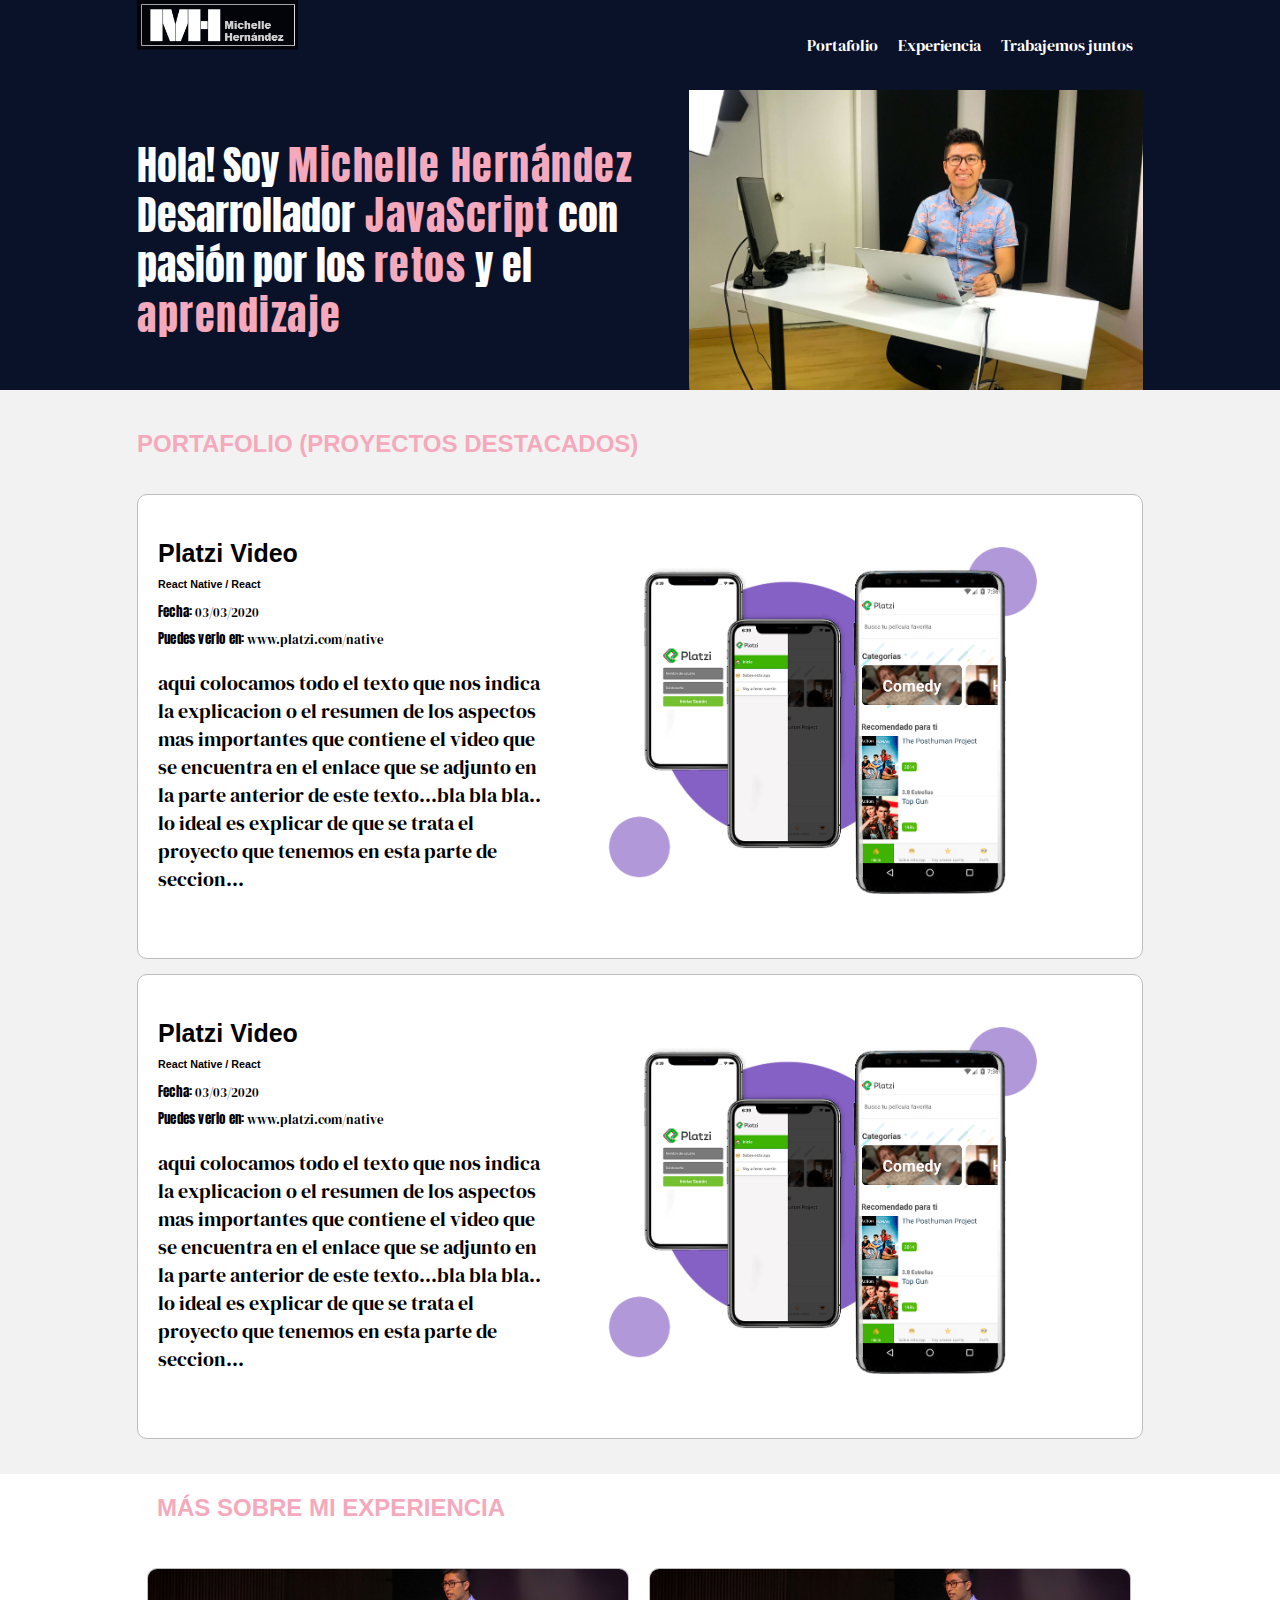
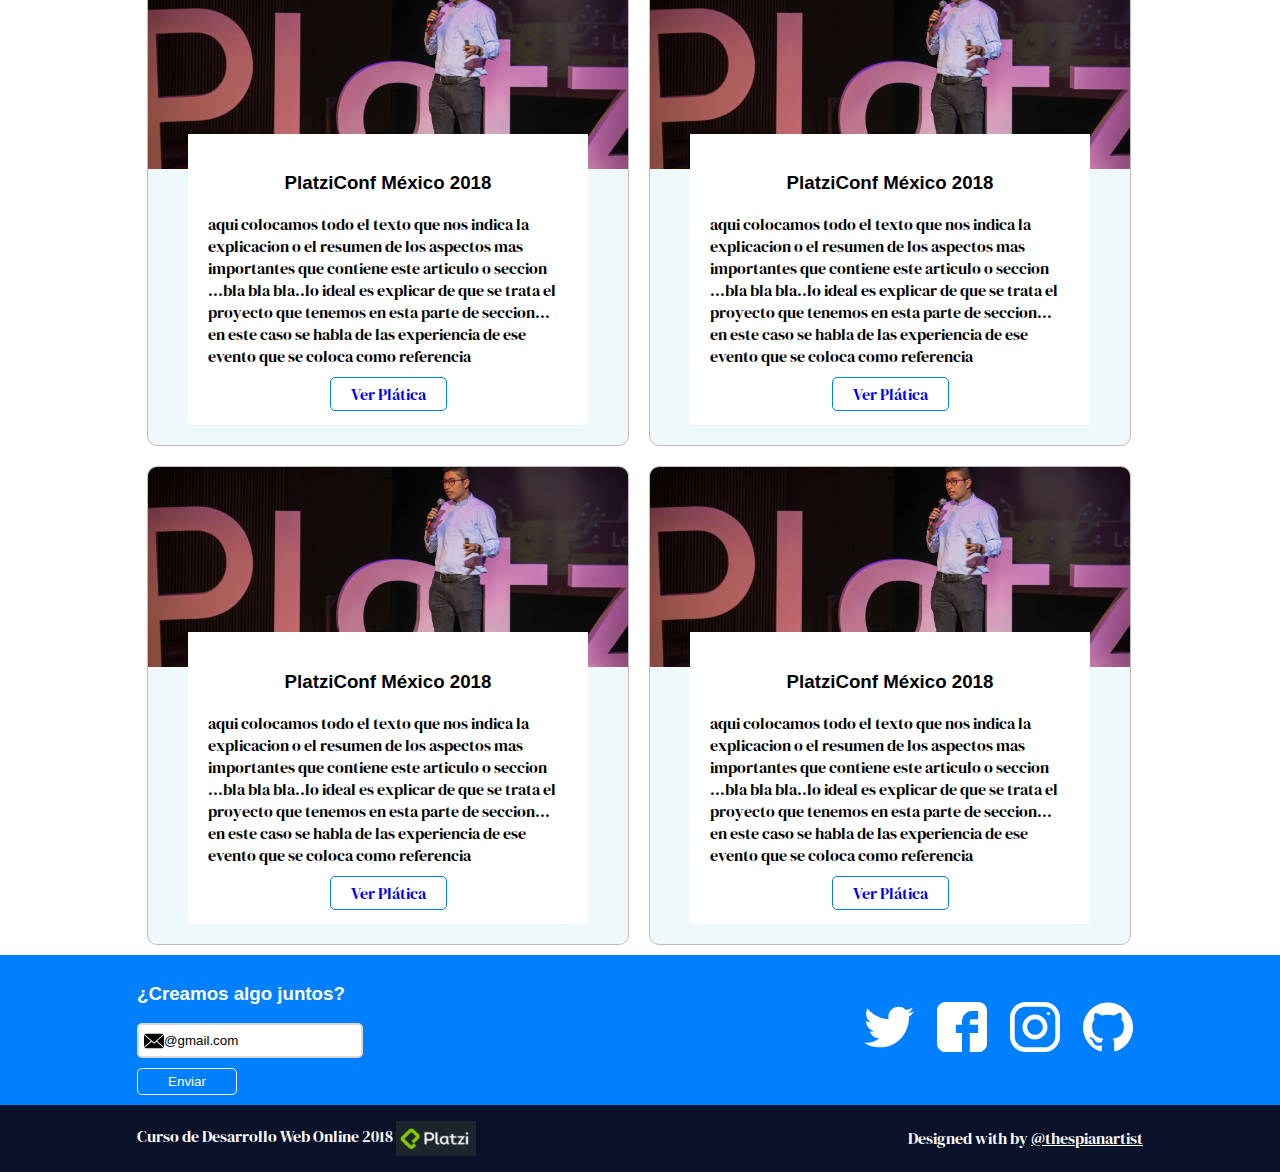
<file: index.html>
<!DOCTYPE html>
<html lang="es">
<head>
	<meta charset="UTF-8">
	<meta name="viewport" content="width=device-windth, initial-scale=1.0">
	<meta http-equiv="X-UA-Compatible" content="ie=edge">
	
	<title>Michelle Hernández</title>
	
	<link rel="icon" type="image/png" href="Imagenes/favicon_michelle.png"/><!--el icono que aparece en la pestaña de la ventana-->
	<link href="https://fonts.googleapis.com/css?family=Anton|DM+Serif+Display:400i&display=swap" rel="stylesheet">
	<link rel="stylesheet" href="Css/estilos.css">
</head>
<body>


<div class="flexbox">
	<div class="box"></div>

</div>


	<header class="header">
		<div class="container">
			<figure class="logo"><!--contenedor de la imagen-->
<!-- en "img" se coloca el atributo "alt" = a su valor, para que la imagen tenga un texto alternaivo y "src" es la ruta donde
se encuentra la imagen, sea en la fuente o en el mismo equipo-->
				<img src="Imagenes/logo_michelle.png" height="50px" alt="logo de http://michellehernandez.com">
			</figure>
			<nav class="menu"><!--la etiqueta "nav" se usa para menu de navegacion-->
			<ol>
				<li>
<!--ejemplo-->
					<!--<a class="link" href="./prueba/portafolio.html">Portafolio</a><!--la etiqueta "a" se usa para enlaces o ancla, puede ser interna o externa y el atributo "href"
					nos coloca el texto en color y subrayado para indicar que nos redirecciona a otro lado sea interior o exterior de la pag-->	
					<a class="link" href="#portafolio">Portafolio</a> <!--me manda a esa seccion-->
				</li>
				<li>
					<a class="link" href="#experiencia">Experiencia</a>
				</li>
				<li>
					<a class="link" href="#contacto">Trabajemos juntos</a>
				</li>
			</ol>
			</nav>
		</div>
	</header>
	<section class="hero"> <!--se coloca "hero" que sinifica heroe como para saber que es nuestra parte principal-->
		<div class="container">
		<h1>Hola! Soy <strong>Michelle Hernández</strong><br/>Desarrollador<strong> JavaScript</strong> con<br/>pasión por los <strong>retos</strong>
		y el <strong>aprendizaje</strong></h1>
		<img class="hero-image" src="Imagenes/hero.jpg" width="500" height="300" alt="imagen principal"> <!--imagen de portada-->
	</section>
	
	<section id="portafolio" class="portfolio">
		<div class="container">
			<h2>Portafolio (Proyectos Destacados)</h2>
			<article class="project">
				<div class="project-details">
					<h3 class="project-title">Platzi Video</h3>
					<h6 class="project-course">React Native / React</h6>
					<p class="project-date"><small><strong>Fecha:</strong> 03/03/2020</small></p>
					<p class="project-url"><small><strong>Puedes verlo en:</strong> www.platzi.com/native</small></p>
					<p class="project-description">aqui colocamos todo el texto que nos indica la explicacion o el resumen de los aspectos mas importantes
					que contiene el video que se encuentra en el enlace que se adjunto en la parte anterior de este texto...bla bla bla..
					lo ideal es explicar de que se trata el proyecto que tenemos en esta parte de seccion...</p>
				</div>
				<figure class="project-imageContainer">
					<img class="project-image" src="Imagenes/platzi-video-react-native.png" alt="Proyecto del curso de React Native" width="500">
				</figure>
			</article>
		
			<article class="project">
				<div class="project-details">
					<h3 class="project-title">Platzi Video</h3>
					<h6 class="project-course">React Native / React</h6>
					<p class="project-date"><small><strong>Fecha:</strong> 03/03/2020</small></p>
					<p class="project-url"><small><strong>Puedes verlo en:</strong> www.platzi.com/native</small></p>
					<p class="project-description">aqui colocamos todo el texto que nos indica la explicacion o el resumen de los aspectos mas importantes
				que contiene el video que se encuentra en el enlace que se adjunto en la parte anterior de este texto...bla bla bla..
				lo ideal es explicar de que se trata el proyecto que tenemos en esta parte de seccion...</p>
				</div>
				<figure class="project-imageContainer">
					<img class="project-image" src="Imagenes/platzi-video-react-native.png" alt="Proyecto del curso de React Native" width="500">
				</figure>
			</article>
		</div>
	</section>
	
	<div class="container">
		<h2 class="event-list-title">Más sobre mi experiencia</h2>
		<section id="experiencia" class="event-list">
			<article class="event">
				<figure class="event-imageContainer"><!--contenedor de la imagen-->
					<img class="event-image" src="Imagenes/platzi-conf.jpg" width="500">
				</figure>
				<div class="event-details">
					<h3 class="event-title">PlatziConf México 2018</h3>
					<p class="event-description">aqui colocamos todo el texto que nos indica la explicacion o el resumen de los aspectos mas importantes
					que contiene este articulo o seccion ...bla bla bla..lo ideal es explicar de que se trata el proyecto que tenemos en esta parte de seccion...
					en este caso se habla de las experiencia de ese evento que se coloca como referencia</p>
					<a class="event-url" href="https://www.youtube.com/watch?v=D0tMsf72LLw" target="_blank">Ver Plática</a>
					<!-- el atributo "target" con el valor "blank" nos ayuda abrir una pagina adicional de la principal-->
				</div>
			</article>
			<article class="event">
				<figure class="event-imageContainer"><!--contenedor de la imagen-->
					<img class="event-image" src="Imagenes/platzi-conf.jpg" width="500">
				</figure>
				<div class="event-details">
					<h3 class="event-title">PlatziConf México 2018</h3>
					<p class="event-description">aqui colocamos todo el texto que nos indica la explicacion o el resumen de los aspectos mas importantes
					que contiene este articulo o seccion ...bla bla bla..lo ideal es explicar de que se trata el proyecto que tenemos en esta parte de seccion...
					en este caso se habla de las experiencia de ese evento que se coloca como referencia</p>
					<a class="event-url" href="https://www.youtube.com/watch?v=D0tMsf72LLw" target="_blank">Ver Plática</a>
					<!-- el atributo "target" con el valor "blank" nos ayuda abrir una pagina adicional de la principal-->
				</div>
			</article>
			<article class="event">
				<figure class="event-imageContainer"><!--contenedor de la imagen-->
					<img class="event-image" src="Imagenes/platzi-conf.jpg" width="500">
				</figure>
				<div class="event-details">
					<h3 class="event-title">PlatziConf México 2018</h3>
					<p class="event-description">aqui colocamos todo el texto que nos indica la explicacion o el resumen de los aspectos mas importantes
					que contiene este articulo o seccion ...bla bla bla..lo ideal es explicar de que se trata el proyecto que tenemos en esta parte de seccion...
					en este caso se habla de las experiencia de ese evento que se coloca como referencia</p>
					<a class="event-url" href="https://www.youtube.com/watch?v=D0tMsf72LLw" target="_blank">Ver Plática</a>
					<!-- el atributo "target" con el valor "blank" nos ayuda abrir una pagina adicional de la principal-->
				</div>
			</article>
			<article class="event">
				<figure class="event-imageContainer"><!--contenedor de la imagen-->
					<img class="event-image" src="Imagenes/platzi-conf.jpg" width="500">
				</figure>
				<div class="event-details">
					<h3 class="event-title">PlatziConf México 2018</h3>
					<p class="event-description">aqui colocamos todo el texto que nos indica la explicacion o el resumen de los aspectos mas importantes
					que contiene este articulo o seccion ...bla bla bla..lo ideal es explicar de que se trata el proyecto que tenemos en esta parte de seccion...
					en este caso se habla de las experiencia de ese evento que se coloca como referencia</p>
					<a class="event-url" href="https://www.youtube.com/watch?v=D0tMsf72LLw" target="_blank">Ver Plática</a>
					<!-- el atributo "target" con el valor "blank" nos ayuda abrir una pagina adicional de la principal-->
				</div>
			</article>
		</div>
	</section>
	
	<section id="contacto" class="contac">
		<div class="container">
			<form action="/suscripcion/" class="form-email"> <!--el atributa "action" indica a donde ira la informacion-->
				<h3>¿Creamos algo juntos?</h3>
				<!--<label for="email">Déja tu email aqui</label>-->
				<input type="text" placeholder="Déjame tu email" value="@gmail.com" id="email"><!--en este caso "value" sustituye a "placeholder" y es un texto editable-->
				<!--<input type="submit" value="texto del botón">-->
				<button>Enviar</button>
			</form>
			<div class="social">
				<a href="https://twitter.com" class="social-link twitter"></a>
				<a href="https://facebook.com" class="social-link facebook"></a>
				<a href="https://instagram.com" class="social-link instagram"></a>
				<a href="https://github.com" class="social-link github"></a>
			</div>
		</div>
	</section>
	
	<footer class="footer">
		<div class="container">
			<div>
				<p>Curso de Desarrollo Web Online 2018 <img src="Imagenes/platzi.png" width="80px" alt="Logo de platzi"></p>
			</div>
			<div>
				<p>Designed with by <a href="https://twitter.com/thespianartist">@thespianartist</a></p>
			</div>
		</div>
	</footer>
</body>
</html>
</file>
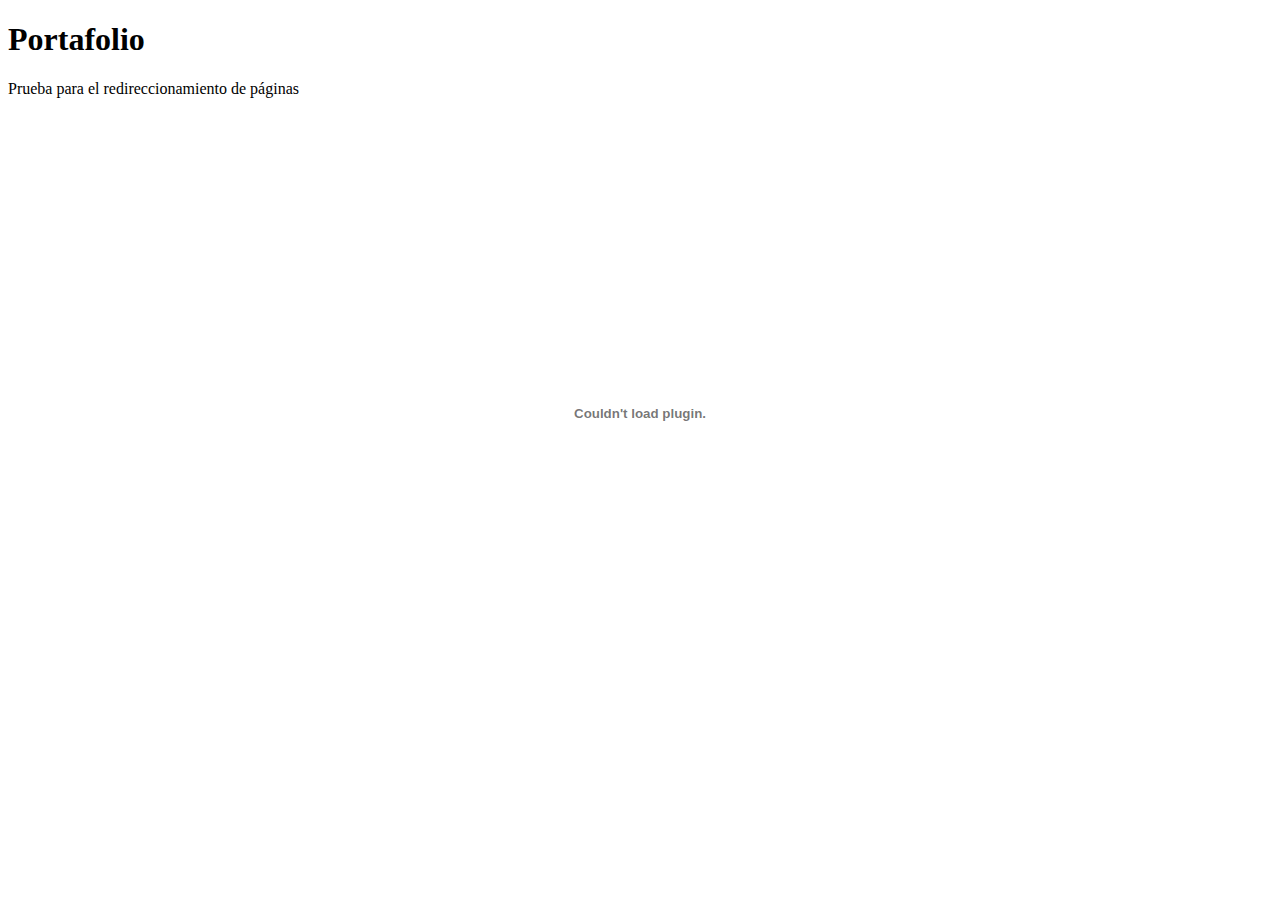
<file: prueba/portafolio.html>
<!DOCTYPE html>
<html lang="es">
<head>
	<meta charset="UTF-8">
	<meta name="viewport" content="width=device-windth, initial-scale=1.0">
	<meta http-equiv="X-UA-Compatible" content="ie=edge">
	
	<title>Michelle Hernández</title>
	<link rel="icon" type="image/png" href="Imagenes/favicon_michelle.png"/><!--el icono que aparece en la pestaña de la ventana-->
</head>
<body>
	<h1><strong>Portafolio</strong></h1>
	<p>Prueba para el redireccionamiento de páginas</p>
	
	<header>
		<div>
			<figure><!--contenedor de la imagen-->
<!-- en "img" se coloca el atributo "alt" = a su valor, para que la imagen tenga un texto alternaivo y "src" es la ruta donde
se encuentra la imagen, sea en la fuente o en el mismo equipo-->
				<!--<img src="mh.png" alt="logo de http://michellehernandez.com">-->
				<embed src="../portafolio/certificados/web1.pdf" type="application/pdf" width="100%" height="600px"></embed>
			</figure>
		</div>
		
	</header>
</body>
</html>
</file>
<file: Css/estilos.css>
/*
REGLAS 
selectores: es como se identifican los elementos de html
declaraciones: todo lo que se hace con el selector
propiedades: son esas cosas paticulares que se pueden hacer con todos esos elementos.
valores: son las variables o las cosas que seamos que reciban las propiedades.
*/

/*Regla:

header ---- (selector)
----------------------------------------------------|
{                                                   |
	background-color (propiedad): #BDBDBD; (valor)  | (declaracion)
}                                                   |
----------------------------------------------------|
*/

/*Selector de etiqueta: es cada una de las etiquetas individualmente, header - section - article - nav*/
/*Selector descendente: es la ruta completa de la etiqueta dentro de otras etiquetas, body header div nav ol li a , todo para llegar a "a"*/
/*Selector de clase: es el identificador con clas en html y se le coloca el punto, .link*/
/*Selector de id: un identificador mas directo colocando el numeral, #portafolio*/

body{
	font-family: DM Serif Display, serif;
	background-color: #FFFFFF;
	margin: 0px;
}
h1{
	font-family: Anton, sans-serif;
	font-size: 40px; /*tamaño del texto*/
	line-height: 50px;/*alto de linea, la separacion entre lineas*/
	font-weight: 200; /*peso de la fuente, bold es igual a 600, normal igual a 400*/
	/*font-style: italic; para colocar el texto en cursiva*/
	letter-spacing: -0.1px; /*espaciado entre los caracteres, espacio entre las letras*/
	/*text-transform: capitalize; esto es en mayusculas las primeas letras, "uppercase" coloca todo en mayusculas y "lowercase" todo en minuscula*/
	/*text-decoration: underline; para el subrayado y otras para tachado*/
	color: #FFFFFF;
	margin: 0px;
}

h1 strong{
	color: #F5A9BC;
	letter-spacing: 1.5px;/*espaciado entre los caracteres, espacio entre las letras*/
}

h2, h3, h6{
	font-family: Staatliches, sans-serif;
}

.header{
	background-color: #0A122A;
	color: #FFFFFF;
	display: flex;
	justify-content: space-between;
	height:90px;
}

.logo{
	margin: 0px;
}

.menu{
	height: inherit; /*hereda*/
}

.header ol{
	display: flex;
	height: inherit;
	
}

.header ol li{
	height: inherit;
}

.header a{
	height: inherit;
	color: #ffffff;
	text-decoration: none;
	display: flex;
	align-items: center;
	padding: 0px 10px; /*el cero es el valor supeior e inferior, 10 de derecha e izquierda*/
}



ol, ul{
	margin: 0px;
	list-style: none;
	padding: 0px;
}
/*tambien se puede colocar de esta manera:
margin: top right bottom left ---->  margin: 10px 15px 20px 10px;;
*/

.link{
	color: #FFFFFF;
}

/*Asignar dimensiones para el texto y las imagenes*/

.hero{
	height: 300px; /*altura*/
	/*background-image: url("../Imagenes/hero.jpg"); /*se coloca dos puntos ".." para salir de la caspeta de css*/
	/*background-size: 500px 300px; /*ancho por alto*/
	/*background-repeat: no-repeat; /*para que la imagen no se repita, solo sea una*/
	/*background-position: right; /*posicionar la imagen a la derecha*/
	background-color: #0A122A;
	display: flex;
	align-items: center;
	justify-content: space-between;
}
.hero-image{
	object-fit: cover; /*ajusta las dimensiones de la imagen para que se vea mejor*/
}

.portfolio{
	background-color: #F2F2F2;
	padding: 20px;
}

.project-details{
	width: 500px;
}

.project-details strong{
	font-family: Anton, sans-serif;
	letter-spacing: 0.2px;
	font-weight: 120;
}

.project-title{
	font-size: 25px;
	margin: 0px;
}

.project-course{
	margin: 10px 0px;
}
.project-date{
	margin: 10px 0px 5px 0px;
}
.project-url{
	margin: 0px 0px 10px 0px;
}

.project-description{
	font-size: 20px;
}

.project{
	border: 1px solid #BDBDBD;
	border-radius: 10px; /*redondear las esquinas*/
	margin-bottom: 15px;
	/*margin: 10px; aqui se define que todos los lados tienen el mismo tamaño*/
	padding: 20px; /*margen interno o relleno*/
	background-color: #FFFFFF;
	display: flex;
	align-items: center;
	justify-content: space-between;
}

h2{
	font-weight: 600;
	text-transform: uppercase;
	color: #F5A9BC;
	margin-bottom: 36px;
}

.event-list{
	display: flex;
	flex-wrap: wrap;
	
}

.event-list-title{
	margin-left: 20px;
}

.event{
	margin: 10px;
	width: 480px;
	border: 1px solid #BDBDBD;
	border-radius: 10px;
	flex-shrink: 0; /*para mantener el tamaño*/
	overflow: hidden; /*oculta las esquinas para que se vea el borde*/
	background-color: #EFF8FB
}

.event-imageContainer{
	margin: 0px;
}

.event-image{
	width: 480px;
	height: 200px;
	object-fit: cover; /*ajusta la imagen en el espacio recortando los laterales*/
}

.event-details{
	margin: 20px 40px;
	background-color: #FFFFFF;
	margin-top: -40px; /*para subir el elemento*/
	position: relative; /*sobre posicion, colocar el elemento por encima del otro*/
	padding: 20px;
	text-align: center;
}

.event-description{
	text-align: left;
}

.event-url{
	border: 1px solid #0080FF;
	border-radius: 5px;
	padding: 5px 20px;
	text-decoration: none;
}

.contac{
	background-color: #0080FF;
	color: #FFFFFF;
	height: 150px;
	display: flex;
	align-items: center;
	justify-content: space-between;
}

.social{
	
}

.social-link{
	/*border: 1px solid #FFFFFF; era una referencia*/
	width: 50px;
	height: 50px;
	display: inline-block;
	background-size: 50px 50px; /*tamaño de cada imagen*/
	margin: 0px 10px;
}

/*cuando se tiene dos clases se coloca de esta manera*/
.social-link.twitter{
	background-image: url("../Imagenes/twitter.svg"); /*svg es un formato que no cambia su resolucion*/
}
.social-link.facebook{
	background-image: url("../Imagenes/facebook.svg");
}
.social-link.instagram{
	background-image: url("../Imagenes/instagram.svg");
}
.social-link.github{
	background-image: url("../Imagenes/github.svg");
}

.form-email input{
	border-color: #D8D8D8;
	border-style: solid;
	padding:8px 20px 8px 25px;
	background-image: url("../Imagenes/envelope.svg");
	background-size: 20px 20px;
	background-repeat: no-repeat; /*para que no se repita la imagen*/
	background-position-y: 6px;
	background-position-x: 5px;
	border-radius: 5px;
}

.form-email button{
	display: block;
	background: transparent;
	color: #FFFFFF;
	border: 1px solid #FFFFFF;
	border-radius: 5px;
	padding: 5px 0px;
	width: 100px;
	margin-top: 10px;
	/*margin: 10px auto 0; que tenga un margen de 10 y este centrado en ese espacio*/
}

.form-email h3{
	
}

.footer{
	background-color: #0A122A;
	color: #FFFFFF;
	display: flex;
	align-items: center;
	justify-content: space-between;
}

.footer img{
	vertical-align: middle; /*estamos centrando verticalmente la imagen del logo*/
}

.footer a{
	color: #FFFFFF;
}

/*estilos y detalles de los contenedores*/

.container{
	/*border: 1px solid #0A122A; fue de referencia*/
	width: 1006px;
	margin: 0 auto; /*centra el elemento*/
	display: inherit; /*hereda de su padre*/
	justify-content: inherit;
	align-items: inherit;
	height: inherit;
	flex-wrap: inherit;
}



/*.flexbox{
	display: flex; /*hace que las cajas se coloquen una al lado de la otra pero cambia su tamaño para que quepan en la pantalla*/
	/*flex-direction: column; /*coloca las cajas una abajo de la otra*/
	/* por defecto esta asignado {flex-direction: row;} que seria colocar las cosas en fila, una al lado de la otra*/
	/*flex-wrap: wrap; cuando las cajas no quepan en la pantalla, bajen a la siguiente linea*/
	/*flex-wrap: nowrap; no deja que los elementos caigan*/
	/*justify-content: space-evenly; le da espacio entre los elementos incluyendo espacio al inicio y al final*/
	/*margin: 100px;*/
	/*align-items: center;*/
	/*flex-direction: column;*/
	/*justify-content: center;*/
}


/*justify-content: flex-star; todos los elementos a la izquierda por defecto*/
/*justify-content: flex-end; todos los elementos a la derecha*/
/*justify-content: flex-center; todos los elementos centrados*/
/*justify-content: space-between; le da espacio entre los elementos menos al inicio no fin*/
/*justify-content: space-evenly; le da espacio entre los elementos incluyendo espacio al inicio y al final*/
/*justify-content: space-around; le da espacio entre los elementos pero al inicio y al final el espacio es mas angosto*/

/*align-items: flex-star; los elementos se colocaran en la parte superior*/
/*align-items: flex-end; los elementos se colocaran en la parte inferior*/


/*.box{
	width: 50px;
	height: 50px;
	border: 1px solid;
	/*margin: 5px;
	border-color: #000000;
	flex-shrink: 0 /*esto indica que sera cero encogible y mantendra su tamaño*/
}


/*Otras formas de aplicar el borde:

border-top: 10px solid red; borde superior
border-left: 10px solid red; borde izquierdo
border-right: 10px solid red; borde derecho
border-bottom: 10px solid red; borde inferior

border-top-color: red;
border-top-style: solid;
border-top-width: 10px;
*/
</file>
